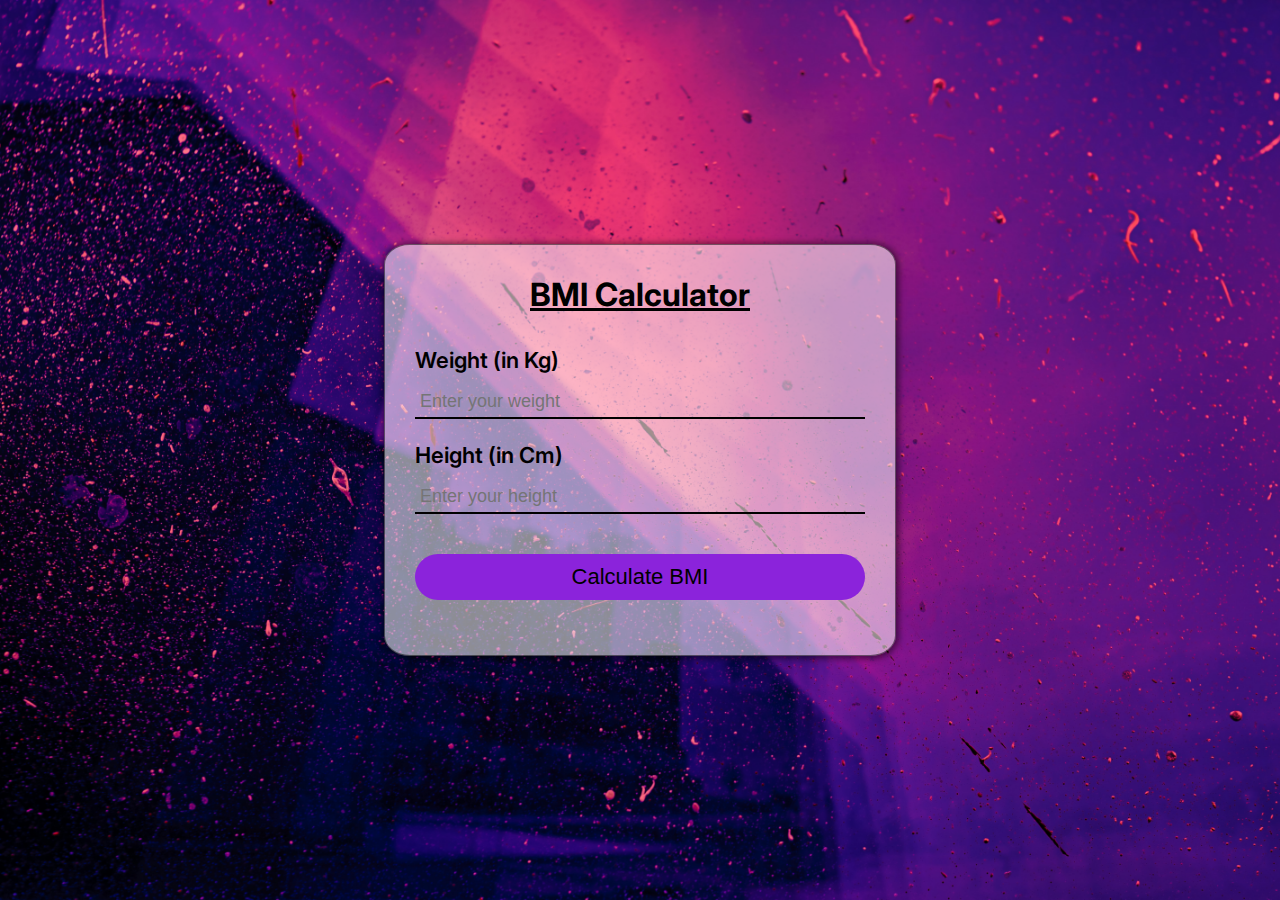
<file: BMI Calculator/index.html>
<!DOCTYPE html>
<html lang="en">
  <head>
    <meta charset="UTF-8" />
    <meta name="viewport" content="width=device-width, initial-scale=1.0" />
    <title>BMI Calculator</title>
    <link rel="stylesheet" href="./style.css">
  </head>
  <body>
    <main class="mainBox">
      <div class="content">
        <h1>BMI Calculator</h1>
        <form action="">
          <label for="weight">Weight (in Kg)</label>
          <input name="weight" type="text"
          id="weight"   placeholder="Enter your weight" value="" required/>
          <label for="height">Height (in Cm)</label>
          <input name="height" type="text" 
         id="height" placeholder="Enter your height" value=""required/>
          
          
        </form>
        <button id="btn" type="submit">Calculate BMI</button>
        <span id="result"></span>
      </div>
    </main>
    <script src="./main.js"></script>
  </body>
</html>
</file>
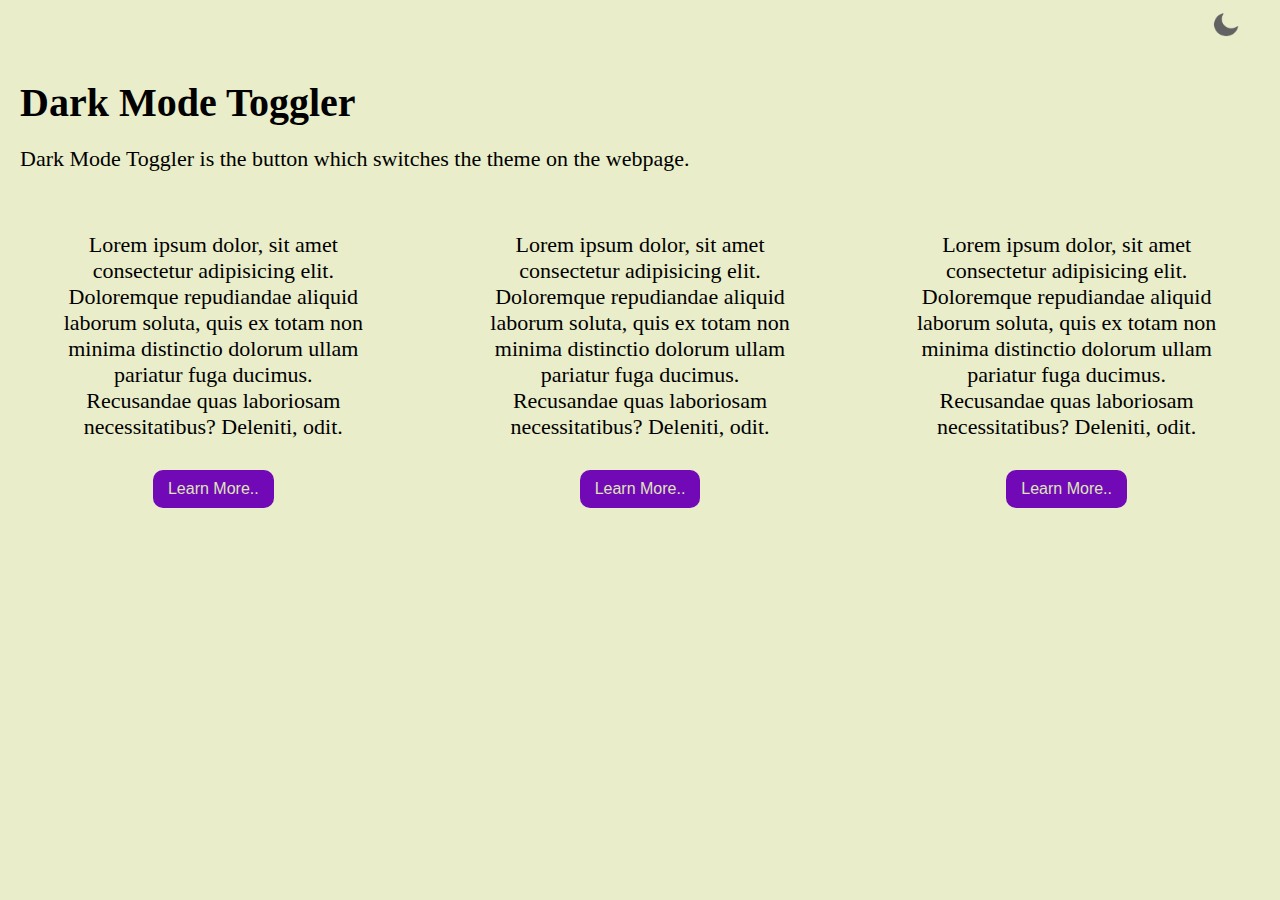
<file: Dark Mode Toggler/Index.html>
<!DOCTYPE html>
<html lang="en">
  <head>
    <meta charset="UTF-8" />
    <meta name="viewport" content="width=device-width, initial-scale=1.0" />
    <title>Dark Mode Toggler</title>
    <link rel="stylesheet" href="./style.css" />
  </head>
  <body>
    <main class="mainBox  " id="content">
       <div class="themeButton" ">
        <img src="./moon.png" alt="" id="theme-toggler">
      </div>
      
      <div class="heading">
        <h1>Dark Mode Toggler</h1>
        <p>
          Dark Mode Toggler is the button which switches the theme on the
          webpage.
        </p>
      </div>

      <div class="boxes" id="box-content">
        <div class="box ">
          <p>
            Lorem ipsum dolor, sit amet consectetur adipisicing elit. Doloremque
            repudiandae aliquid laborum soluta, quis ex totam non minima
            distinctio dolorum ullam pariatur fuga ducimus. Recusandae quas
            laboriosam necessitatibus? Deleniti, odit.
          </p>
          <button>Learn More..</button>
        </div>
        <div class="box">
          <p>
            Lorem ipsum dolor, sit amet consectetur adipisicing elit. Doloremque
            repudiandae aliquid laborum soluta, quis ex totam non minima
            distinctio dolorum ullam pariatur fuga ducimus. Recusandae quas
            laboriosam necessitatibus? Deleniti, odit.
          </p>
          <button>Learn More..</button>
        </div>
        <div class="box">
          <p>
            Lorem ipsum dolor, sit amet consectetur adipisicing elit. Doloremque
            repudiandae aliquid laborum soluta, quis ex totam non minima
            distinctio dolorum ullam pariatur fuga ducimus. Recusandae quas
            laboriosam necessitatibus? Deleniti, odit.
          </p>
          <button>Learn More..</button>
        </div>
      </div>
    </main>
    <script src="./main.js"></script>
  </body>
</html>
</file>
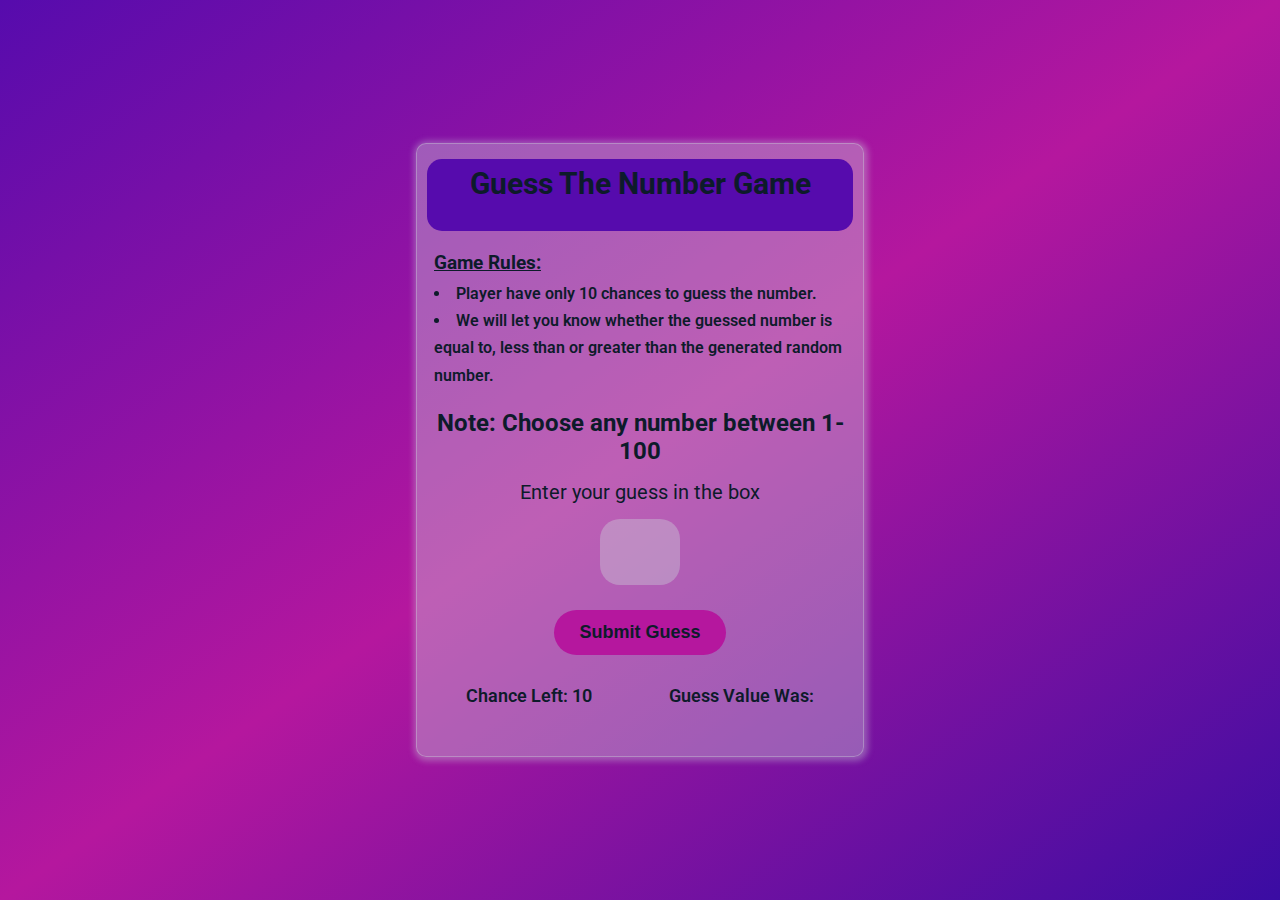
<file: Guess Number Game/index.html>
<!DOCTYPE html>
<html lang="en">
<head>
    <meta charset="UTF-8">
    <meta name="viewport" content="width=device-width, initial-scale=1.0">
    <title>Guess the Number Game</title>
    <link rel="stylesheet" href="./style.css">
</head>
<body>
    <main class="mainBox">
        <div class="content">
            <div class="game_heading">
                <h1>Guess The Number Game</h1>
            </div>
            <div class="gameRules">
                <h3>Game Rules:</h3> 
                <ul class="list">
                    <li>Player have only 10 chances to guess the number.</li>
                    <li>We will let you know whether the guessed number is equal to, less than or greater than the generated random number.</li>
                </ul>
            </div>
            <div class="game-box">
                <h2>Note: Choose any number between 1-100</h2>
                <label for="guessField">Enter your guess in the box</label>
                <input type="text" id="guessField" value="">
                <button id="btn" type="submit">Submit Guess</button>
                <div class="guessResult">
                    <p>Chance Left: <span id="chanceLeft"></span></p>
                    <p>Guess Value Was: <span id="guessValue"></span></p>
                </div>
                <span id="result"></span>
            </div>
        </div>
    </main>

    <script src="./main.js"></script>
</body>
</html>
</file>
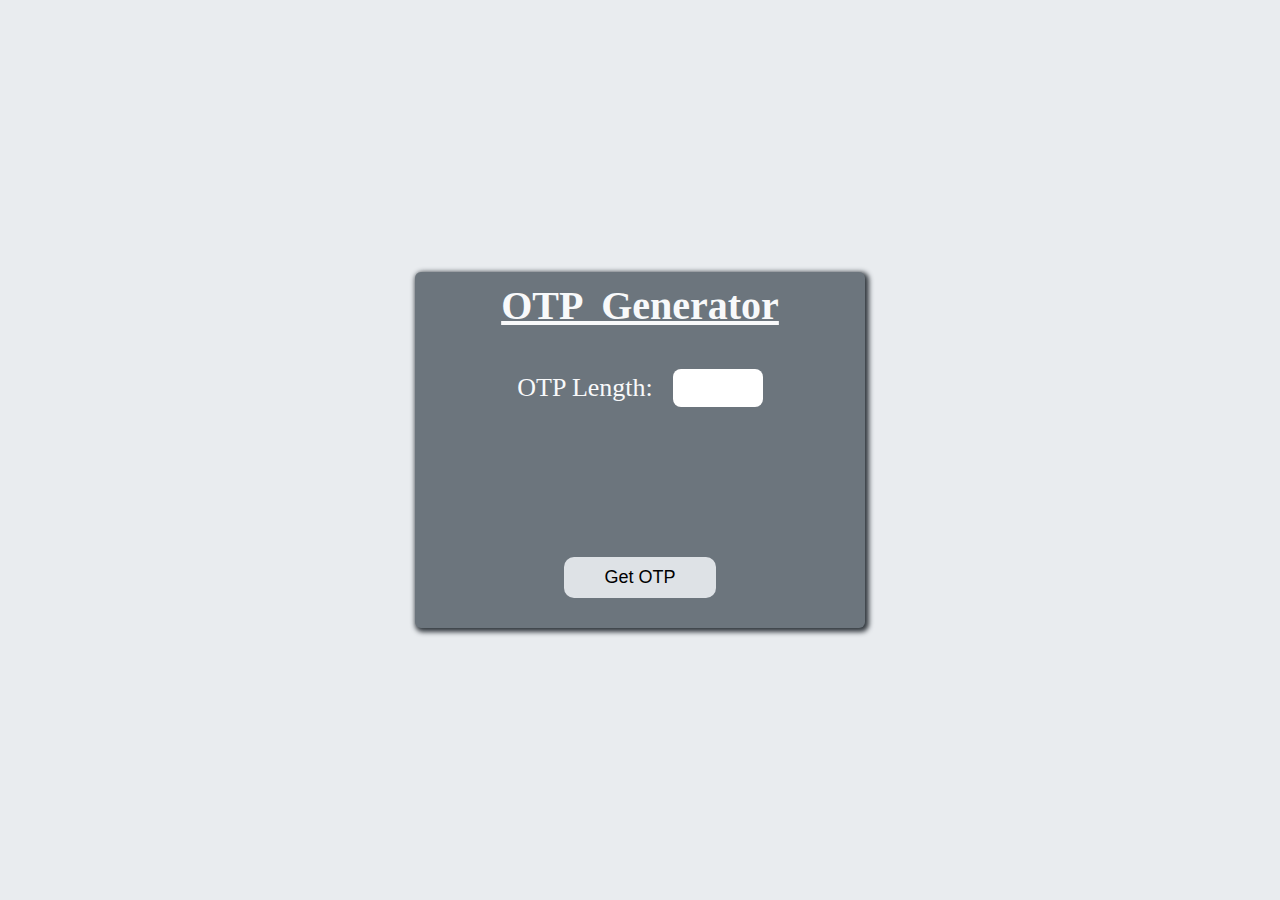
<file: OTP Generator/Index.html>
<!DOCTYPE html>
<html lang="en">
  <head>
    <meta charset="UTF-8" />
    <meta name="viewport" content="width=device-width, initial-scale=1.0" />
    <title>OTP Generator</title>
    <link rel="stylesheet" href="./style.css" />
  </head>
  <body>
    <main class="otp_wrapper">
      <div class="otp_container">
        <h1>OTP Generator</h1>
        <div class="length">
            <label for="otpLength">OTP Length:</label>
            <input type="text" id="otpLength" value="">
        </div>
        <div class="result">
          <span id="otp"></span>
        </div>
        <div class="submit">
          <button class="trigger">Get OTP</button>
        </div>
      </div>
    </main>
    <script src="./main.js"></script>
  </body>
</html>
</file>
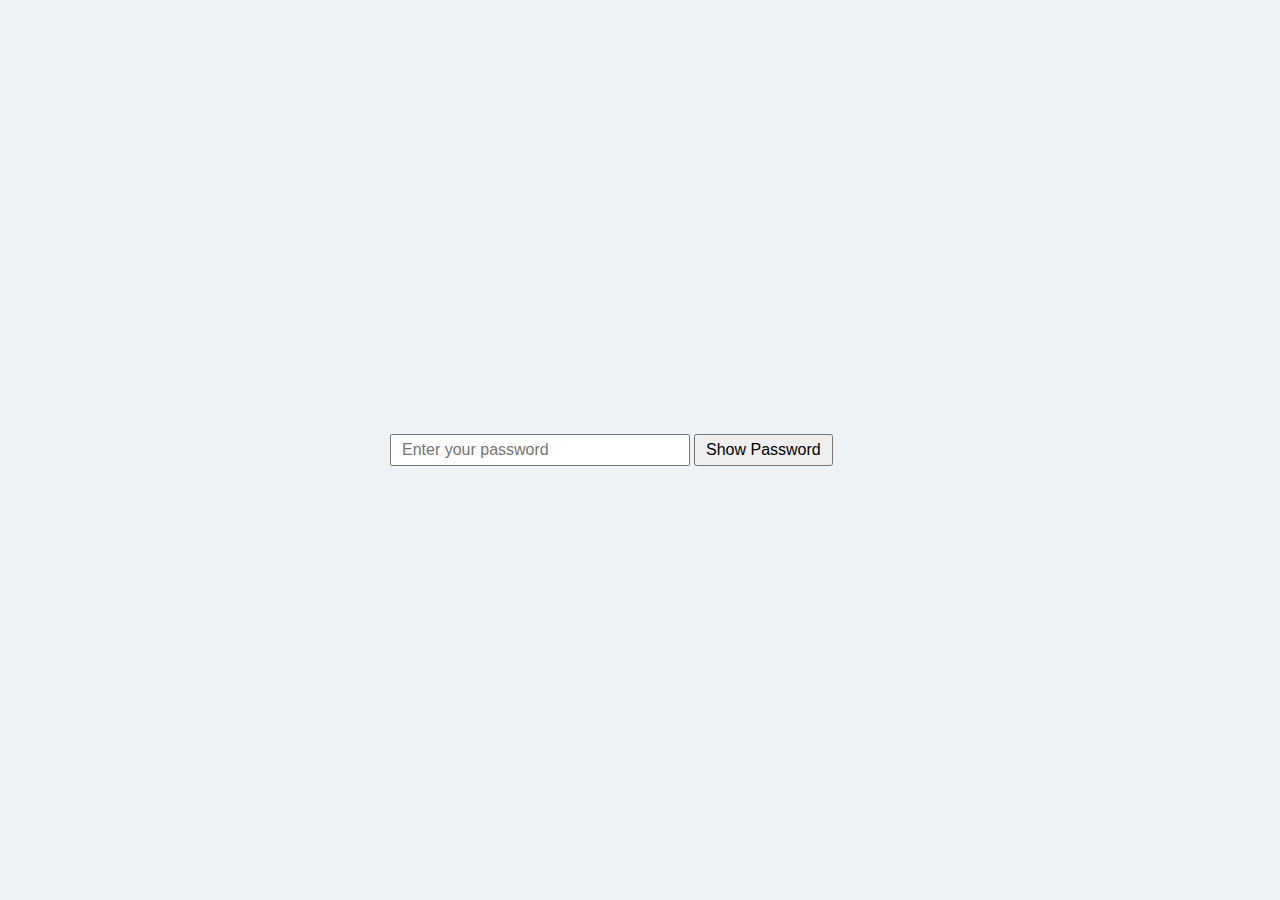
<file: Showing Password/index.html>
<!DOCTYPE html>
<html lang="en">
  <head>
    <meta charset="UTF-8" />
    <meta name="viewport" content="width=device-width, initial-scale=1.0" />
    <title>Show Password</title>
    <link rel="stylesheet" href="./style.css" />
  </head>
  <body>
    <div class="wrapper">
      <div class="container">
        <input
          type="password"
          id="showPassword"
          placeholder="Enter your password"
          value=""
        />
        <button id="trigger">Show Password</button>
      </div>
    </div>
    <script src="./main.js"></script>
  </body>
</html>
</file>
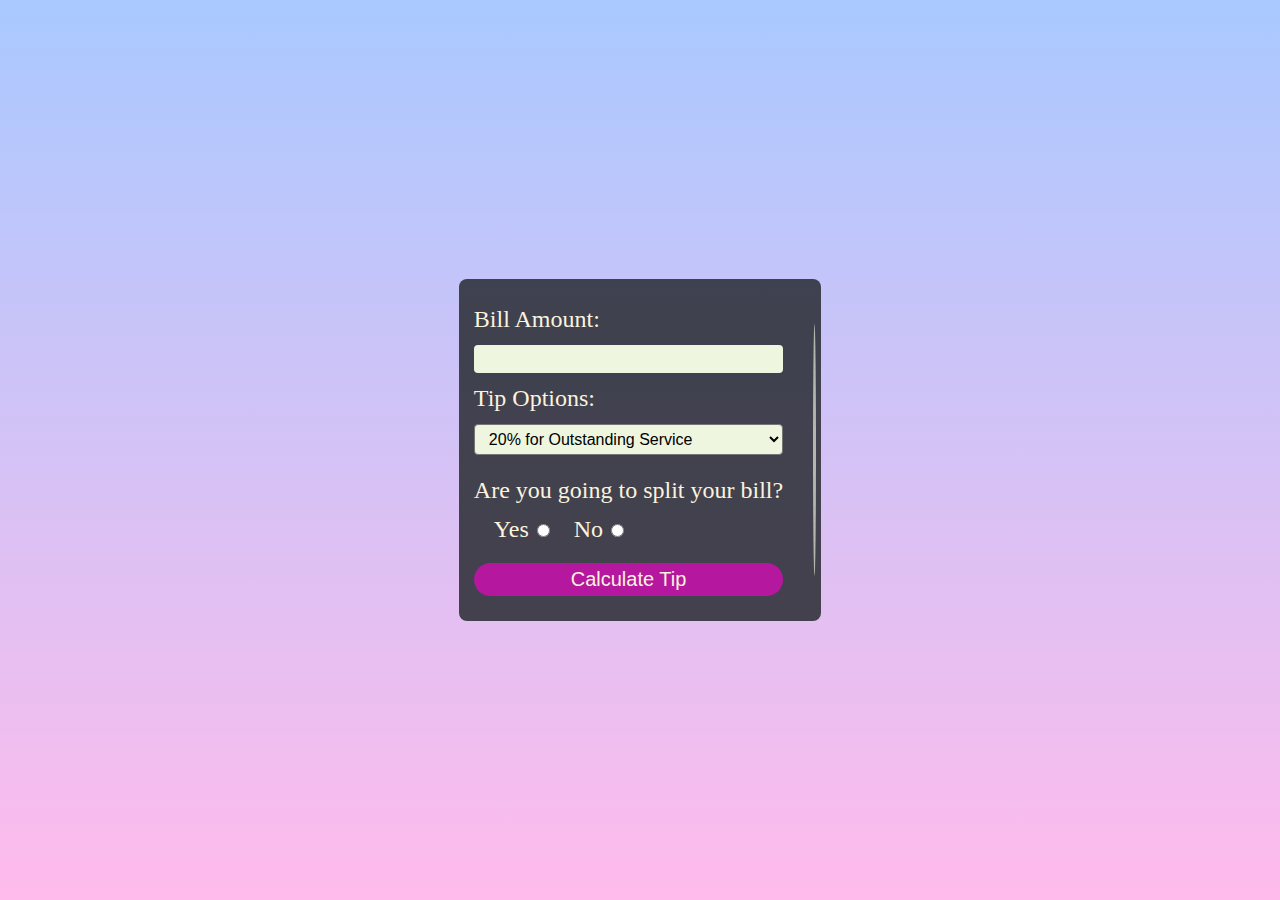
<file: Tip calculator/index.html>
<!DOCTYPE html>
<html lang="en">
  <head>
    <meta charset="UTF-8" />
    <meta name="viewport" content="width=device-width, initial-scale=1.0" />
    <title>Tip Calculator</title>
    <link rel="stylesheet" href="./style.css" />
  </head>
  <body>
    <main class="tip_wrapper">
      <div class="tip_container">
        <div class="tip_data">
          <form action="">
            <label for="bill_amount" class="bill_amount">Bill Amount:</label>
            <input type="text" id="billAmount" required>
            <div class="tip_option">
              <label for="tip">Tip Options:</label>
              <select name="Tip" id="tip_selection">
                <option value="20">20% for Outstanding Service</option>
                <option value="15">15% for Excellent Service</option>
                <option value="10">10% for Better Service</option>
                <option value="5">5% for Good Service</option>
                <option value="0">0% for poor Service</option>
              </select>
            </div>
            <label for="splitBill">Are you going to split your bill?</label>
            <div class="bill_Splitting">
              
              <label for="Yes">Yes</label>
              <input type="radio" name="billSplit" id="yesSplit">
              <label for="No">No</label>
              <input type="radio" name="billSplit" id="noSplit">
            </div>
            <div class="personInput">
              <label for="noOfPeople">Number of People:</label>
              <input type="text" id="peopleNumber">
            </div>
            <div class="submit">
              <button class="calculateTip">Calculate Tip</button>
            </div>
          </form>
        </div>
        <div class="line"></div>
        <div class="calculated_data">
          <div class="total_tip">
            <label>Total Tip Amount</label>
            <span id="totalTipResult">0</span>
          </div>
          <div class="person_tip">
            <label>Tip Per Person</label>
            <span id="personTipResult">0</span>
          </div>
          <div class="total_bill">
            <label>Total Bill Amount</label>
            <span id="totalBillResult">0</span>
          </div>
          <div class="person_bill">
            <label>Bill Per Person</label>
            <span id="personBillResult">0</span>
          </div>
        </div>
      </div>
    </main>
    
    <script src="./main.js"></script>
  </body>
</html>
</file>
<file: BMI Calculator/style.css>
/* adding the basic styling */
@import url('https://fonts.googleapis.com/css2?family=Inter&display=swap');
* {
  padding: 0;
  margin: 0;
  box-sizing: border-box;
  overflow-x: hidden;
}

/* add the style for body */

body {
  height: 100vh;
  font-family: 'Inter', sans-serif;
  background-image: url('BG\ Image.jpg');
  background-size: cover;
  background-repeat: no-repeat;
  display: flex;
  justify-content: center;
  align-content: center;
}
.mainBox {
  width: 40vw;
  background-color: rgba(255, 255, 255, 0.55);
  border: 1px solid rgba(0, 0, 0, 0.5);
  border-radius: 5%;
  margin: auto;
  box-shadow: 1px 1px 6px 2px rgba(0, 0, 0, 0.5);
  padding: 30px;
}

/* styling the content box  */
.content{
  text-align: center;
}

.content label {
  display: block;
  width: 100%;
  margin: 13px 0;
  font-size: 22px;
  text-align: left;
  font-weight: 600;
}
.content h1 {
  text-align: center;
  font-size: 32px;
  margin-bottom: 20px;
  text-decoration: underline;
}
.content input {
  width: 100%;
  font-size: 18px;
  padding: 5px;
  margin-bottom: 10px;
  border: none;
  background-color: transparent;
  border-bottom: 2px solid black;
}
.content button {
  width: 100%;
  padding: 10px 0;
  font-size: 22px;
  background-color: #8b23db;
  border: none;
  border-radius: 25px;
  margin: 30px 0 25px 0;
  cursor: pointer;
}
.content input:focus {
  outline: none;
}
.content button:hover {
  background-color: rgb(87, 10, 131);
  color: white;
}
.content #result{
  text-align: center;
  font-size: 22px;
  font-weight: 700;
}

/* applying media queries for small screens */

@media only screen and (max-width: 540px) {
  .mainBox {
    width: 90vw;
  }
  .content #result{
    font-size: 17px;
  }
}
</file>
<file: Dark Mode Toggler/style.css>
*{
    padding: 0;
    margin: 0;
    box-sizing: border-box;
    overflow-x: hidden;
}
:root{
    --light-mode-bg-color:#e9edc9;
    --dark-mode-bg-color:#1b263b;
    --dark-mode-text-color:#dde5b6;
    --dark-mode-button-color:#7209b7;
}
.mainBox{
    min-height: 100vh;
    display: flex;
    flex-direction: column;
    background-color: var(--light-mode-bg-color);
    transition: all 0.2s ease-in;
}
.themeButton {
    text-align: right;
    margin: 10px 40px;
}
.themeButton img{
    height: 30px;
    width: 30px;
    cursor: pointer;
}
.heading{
    padding: 20px;
    margin: 5px 0 30px 0;
}
.heading h1{
    margin-bottom: 20px;
    font-size: 40px;
}
.heading p{
    font-size: 22px;
}
.boxes{
    display: flex;
    flex-wrap: wrap;
    justify-content: space-around;
    text-align: center;
}
.box{
    width: 25vw;
    padding: 10px;
    border-radius: 10px;
}
.box p{
    font-size: 22px;
}
.box button{
    padding: 10px 15px;
    margin: 30px 0;
    border: none;
    border-radius: 10px;
    font-size: 16px;
    background-color: var(--dark-mode-button-color);
    color: var(--dark-mode-text-color);
    cursor: pointer;
}

.dark{
    background-color:var(--dark-mode-bg-color);
    color: var(--dark-mode-text-color);
    transition: all 0.2s ease-in;
}

/* adding media queries to the webpage */

@media screen and (max-width:540px) {
    .heading h1{
        font-size: 30px;
    }
    .boxes{
        flex-direction: column;
    }
    .box{
        width: 90vw;
    }
    
}
</file>
<file: Guess Number Game/style.css>
@import url("https://fonts.googleapis.com/css2?family=Roboto&display=swap");

/* adding basic style to the webpage */
* {
  margin: 0;
  padding: 0;
  box-sizing: border-box;
  overflow-x: hidden;
}

/* declaring root properties in the webpage     */
:root {
  --background-color-1: #560bad;
  --background-color-2: #b5179e;
  --background-color-3: #3a0ca3;
  --content-box-bg-color: rgba(206, 212, 218, 0.38);
  --text-color: #0d1b2a;
}

/* adding styles to the different elements of the webpage */

.mainBox {
  min-height: 100vh;
  font-family: "Roboto", sans-serif;
  background-image: linear-gradient(
    to bottom right,
    var(--background-color-1),
    var(--background-color-2),
    var(--background-color-3)
  );
  background-size: cover;
  background-repeat: no-repeat;
  display: flex;
  justify-content: center;
  align-content: center;
  color: var(--text-color);
}
.content {
  min-height: 60vh;
  width: 35vw;
  background-color: var(--content-box-bg-color);
  margin: auto;
  border-radius: 10px;
  border: 1px solid var(--content-box-bg-color);
  box-shadow: 1px 1px 6px 3px var(--content-box-bg-color);
  padding: 10px;
}
.content .game_heading {
  height: 8vh;
  background-color: var(--background-color-1);
  padding-top: 7px;
  border-radius: 15px;
  text-align: center;
  margin: 5px 0 15px 0;
  font-size: 15px;
}
.content .gameRules{
    line-height: 1.7;
    padding: 2px 5px 10px 7px;
    font-weight: 600;
}
.gameRules h3{
    text-decoration:underline;
}
.content .gameRules .list{
    list-style-position: inside;
    list-style-type: disc;
}
.content .game-box {
  margin: 10px 0 20px 0;
  text-align: center;
}
.game-box label{
    display: block;
    font-size: 20px;
    margin: 15px 0;
}
.game-box input{
    display: block;
    width: 80px;
    margin: 15px auto;
    padding: 20px;
    border: none;
    font-size: 22px;
    text-align: center;
    background-color: var(--content-box-bg-color);
    border-radius: 20px;
}
.game-box input:focus{
    outline: none;
}
.game-box #btn{
    padding: 12px 25px;
    border: none;
    border-radius: 25px;
    font-size: 18px;
    background-color: var(--background-color-2);
    color: var(--text-color);
    font-weight: 600;
    margin: 10px 0 20px 0;
    cursor: pointer;
}
.game-box #btn:hover{
    background-color: var(--background-color-1);
    color: var(--content-box-bg-color);
    transition: all 0.1s ease-in;
}
.guessResult{
    display: flex;
    justify-content: space-around;
    align-content: center;
    margin: 10px 0 20px 0;
    font-size: 18px;
    font-weight: 600;
}
#result{
    font-size: 24px;
    font-weight: 600;
}

/* adding responsiveness to the webpage  */
</file>
<file: OTP Generator/style.css>
* {
  margin: 0;
  padding: 0;
  box-sizing: border-box;
}
:root {
  --primary-color: #e9ecef;
  --secondary-color: #6c757d;
  --text-color: #f8f9fa;
  --button-color: #dee2e6;
  --button-hover-color: #adb5bd;
}
.otp_wrapper {
  min-height: 100vh;
  background-color: var(--primary-color);
  color: var(--text-color);
  display: flex;
  justify-content: center;
  align-items: center;
}
.otp_container {
  width: 450px;
  max-width: 90%;
  text-align: center;
  padding: 10px;
  border-radius: 6px;
  background-color: var(--secondary-color);
  box-shadow: 2px 2px 5px 2px #343a40;
}
h1 {
  font-size: 40px;
  text-decoration: underline;
  word-spacing: 10px;
  margin-bottom: 20px;
}
.length {
  margin: 40px 0 30px 0;
  display: flex;
  justify-content: center;
  gap: 20px;
  align-items: center;
}
.length label {
  font-size: 26px;
}
.length input {
  width: 90px;
  padding: 6px 10px;
  font-size: 22px;
  border: none;
  border-radius: 8px;
  text-align: center;
}
.length input:focus {
  outline: none;
}
.result {
  height: 100px;
  display: flex;
  justify-content: center;
  align-items: center;
}
.result #otp {
  font-size: 40px;
}
.submit {
  margin: 20px 0;
}
.trigger {
  padding: 10px 40px;
  font-size: 18px;
  border-radius: 10px;
  border: none;
  cursor: pointer;
  background-color: var(--button-color);
  transition: all 0.3s ease-in;
  outline: none;
}
.trigger:hover {
  background-color: var(--button-hover-color);
}

/* adding media query */

@media screen and (max-width: 350px) {
  h1 {
    font-size: 34px;
  }
}
</file>
<file: Showing Password/style.css>
* {
  padding: 0;
  margin: 0;
  box-sizing: border-box;
  overflow-x: hidden;
}
body {
  background: #edf2f7;
  min-height: 100vh;
  display: flex;
  justify-content: center;
  align-items: center;
}
.container {
  width: 500px;
  max-width: 90%;
}
.container input {
  width: 300px;
  padding: 5px 10px;
  font-size: 16px;
}
.container #trigger {
  padding: 5px 10px;
  font-size: 16px;
  cursor: pointer;
}
</file>
<file: Tip calculator/style.css>
@import url("https://fonts.googleapis.com/css2?family=Inter&display=swap");
* {
  padding: 0;
  margin: 0;
  box-sizing: border-box;
}
:root {
  --main-bg-color: #eff6e0;
  --box-color: rgba(33, 37, 41, 0.82);
  --button-color: #b5179e;
  --button-hover-color: #7209b7;
  --text-color: #faf3dd;
  --result-box-color: #004346;
}
.tip_wrapper {
  min-height: 100vh;
  display: flex;
  justify-content: center;
  align-items: center;
  background-color: #a9c9ff;
  background-image: linear-gradient(180deg, #a9c9ff 0%, #ffbbec 100%);
}
.tip_container {
  max-width: 90%;
  background-color: var(--box-color);
  border-radius: 8px;
  padding: 5px;
  color: var(--text-color);
  display: flex;
  gap: 20px;
}
.tip_data {
  padding: 10px;
}
.tip_data label {
  font-size: 24px;
  display: block;
  margin: 12px 0;
}
.tip_data input {
  border: none;
  font-size: 16px;
  padding: 5px 10px;
  border-radius: 4px;
  background-color: var(--main-bg-color);
}
.personInput input,
#billAmount {
  width: 100%;
}
.tip_data input:focus {
  outline: none;
}
.tip_option select {
  font-size: 16px;
  width: 100%;
  border-radius: 4px;
  padding: 5px 10px;
  background-color: var(--main-bg-color);
  margin-bottom: 10px;
}
.tip_option select:focus {
  outline: none;
}
.tip_option option {
  background-color: var(--box-color);
  color: var(--text-color);
}
.bill_Splitting label {
  display: inline;
  margin-left: 20px;
}
#yesSplit,
#noSplit {
  accent-color: var(--button-hover-color);
  margin-left: 4px;
}
#yesSplit:focus,
#noSplit:focus {
  transform: scale(1.5);
  transition: all 0.2s ease-in;
}
.personInput {
  display: none;
}
.submit {
  margin: 20px 0 10px 0;
}
.calculateTip {
  display: block;
  width: 100%;
  padding: 5px 10px;
  font-size: 20px;
  border: none;
  background-color: var(--button-color);
  color: var(--text-color);
  cursor: pointer;
  border-radius: 25px;
}
.calculateTip:hover {
  background-color: var(--button-hover-color);
  transition: all 0.2s linear;
}
.line {
  width: 3px;
  max-width: 90%;
  height: auto;
  background-color: var(--main-bg-color);
  border-radius: 50%;
  opacity: 0.65;
  margin: 40px 0px;
}
.calculated_data {
  background-color: var(--result-box-color);
  padding: 10px;
  text-align: center;
  display: none;
  border-radius: 8px;
}
.calculated_data label {
  display: block;
  font-size: 22px;
  font-weight: 600;
  margin: 15px 0;
}
.calculated_data span {
  font-size: 26px;
}
.person_tip,
.person_bill {
  opacity: 0;
}
/* adding media query for small screen */
@media screen and (max-width: 540px) {
  .tip_container {
    flex-direction: column;
    width: 95%;
    margin: 25px 0;
  }
  .tip_data {
    width: 100%;
  }
  .line {
    width: 90%;
    margin: 0 auto;
    height: 3px;
  }
  .calculated_data {
    width: 100%;
  }
  .calculated_data label {
    font-size: 24px;
  }
}
</file>
